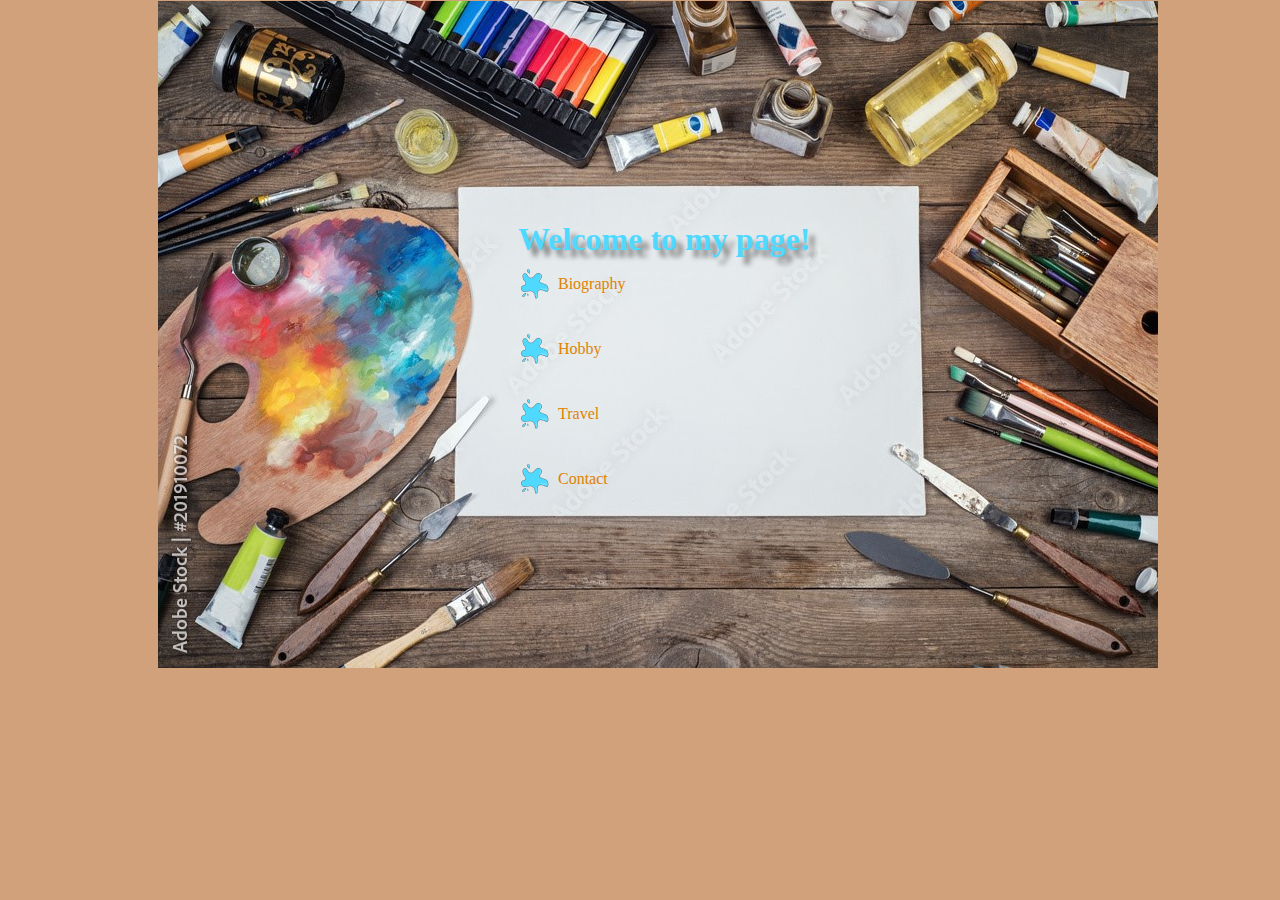
<file: index.html>
<!DOCTYPE html>
<html lang="en">
<head>
    <meta charset="UTF-8">
    <title>Mihaela's Web Page</title>
    <link rel="stylesheet" href="home.css">
</head>
<body>
<div class="main">
 <div id="container">
      <h1>Welcome to my page!</h1>
      <ul>
          <li><a href="bio.html">Biography</a></li>
          <li><a href="hobby.html">Hobby</a></li>
          <li><a href="travel.html">Travel</a></li>
          <li><a href="contact.html">Contact</a></li>
      </ul>
 </div>
</div>
</body>
</html>
</file>
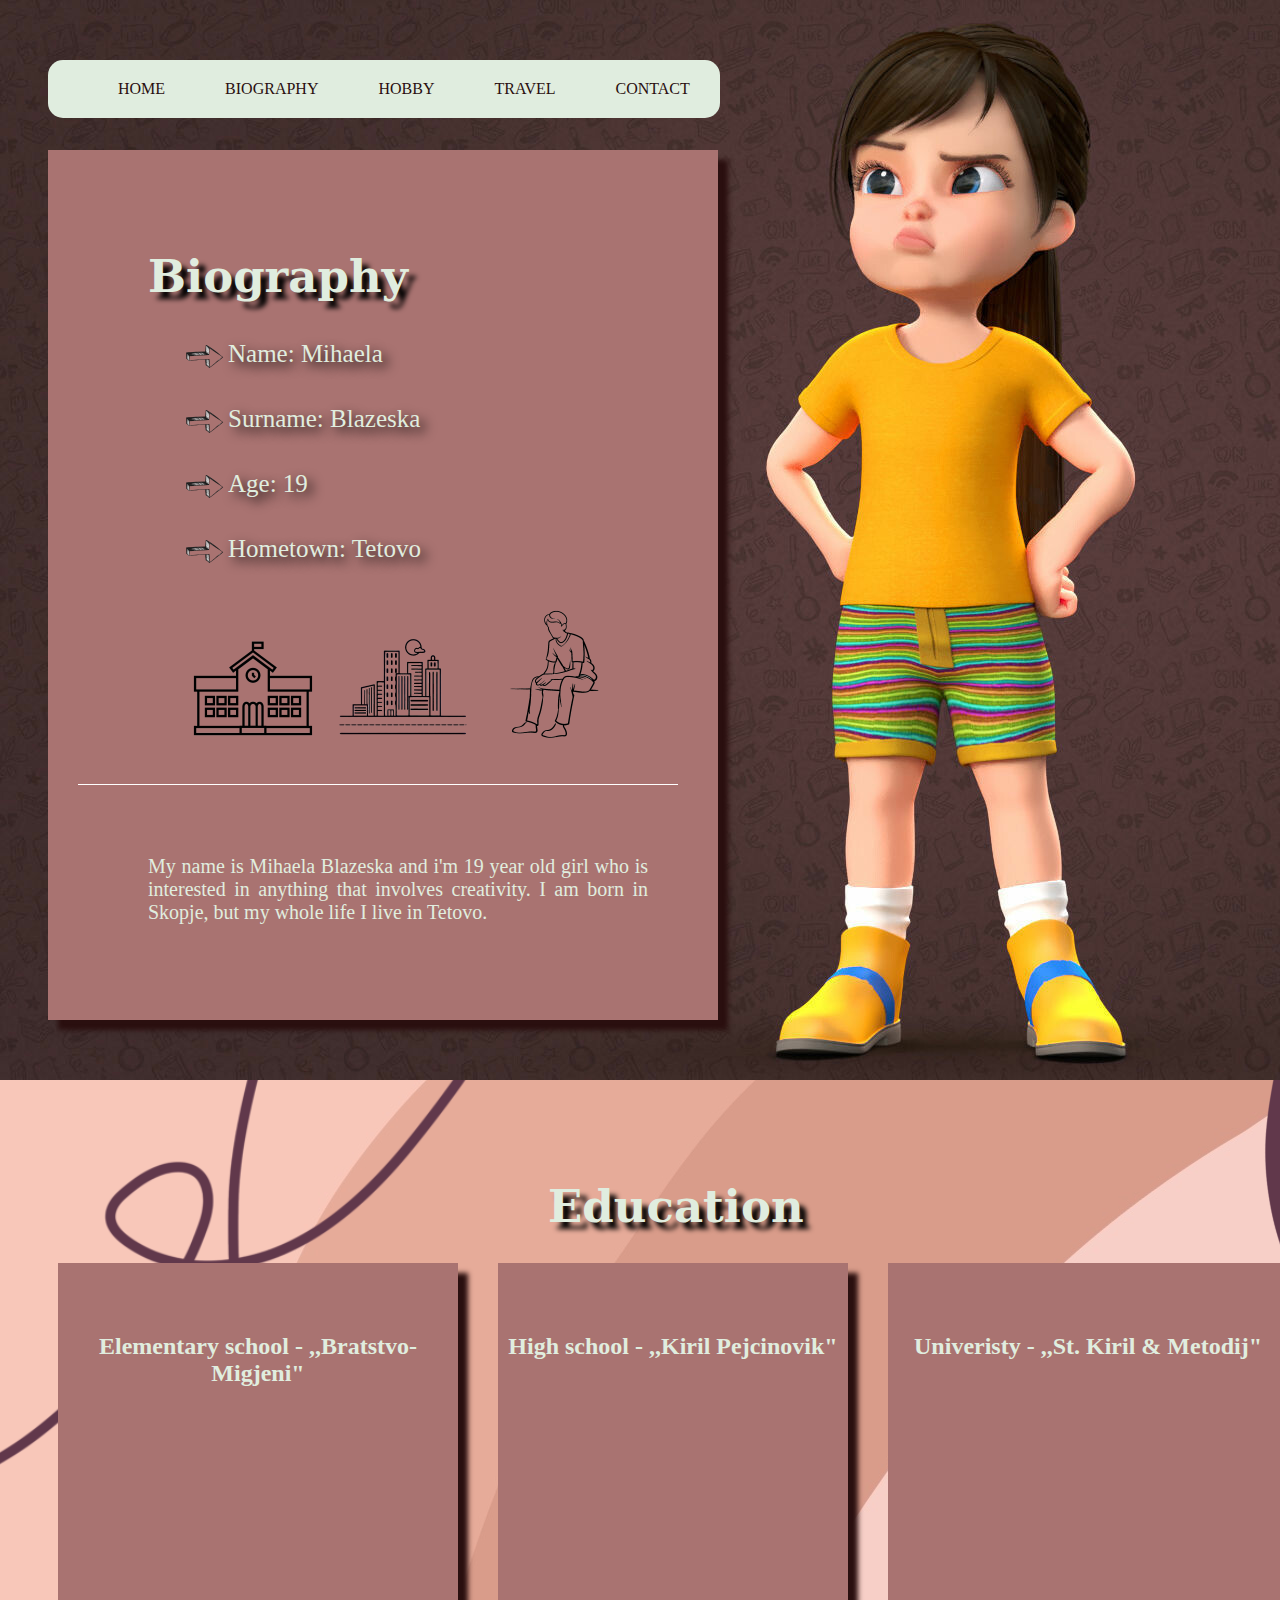
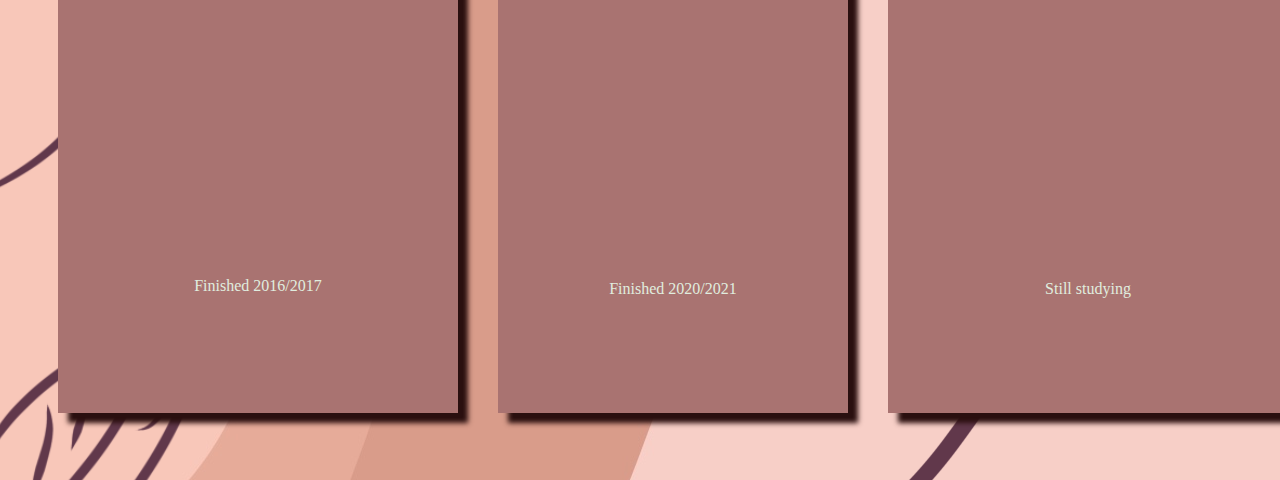
<file: bio.html>
<!DOCTYPE html>
<html lang="en">
<head>
    <meta charset="UTF-8">
    <title>Biography</title>
    <link rel="stylesheet" href="bio.css">
</head>
<body>
 <div id="nav">
     <ul>
         <li><a href="index.html">Home</a></li>
         <li><a href="bio.html">Biography</a></li>
         <li><a href="hobby.html">Hobby</a></li>
         <li><a href="travel.html">Travel</a></li>
         <li><a href="contact.html">Contact</a></li>
     </ul>
 </div>
 <div class="con">
 <h1>Biography</h1>
     <div class="con1">
 <ul>
 <li>Name: Mihaela</li>
 <li>Surname: Blazeska</li>
 <li>Age: 19</li>
 <li>Hometown: Tetovo</li>
     <img class="town" src="img/town1.png">
     <img class="school" src="img/school1.png">
     <img class="person" src="img/person1.png">
 </ul>
     </div>
 <div id="bio">
<p>My name is Mihaela Blazeska and i'm 19 year old girl who is interested in anything that involves creativity.
I am born in Skopje, but my whole life I live in Tetovo.</p>
 </div>
 </div>
 <div id="education">
     <div class="edu"></div>
     <h1>Education</h1>
     <div class="first">
     <h2 >Elementary school - ,,Bratstvo-Migjeni"</h2>
         <iframe src="https://www.google.com/maps/embed?pb=!1m18!1m12!1m3!1d2964.424624853761!2d20.97334031544537!3d42.01262237921167!2m3!1f0!2f0!3f0!3m2!1i1024!2i768!4f13.1!3m3!1m2!1s0x1353f0c2ba6cda83%3A0x6e67ae5a8cc4f24a!2sBratstvo%20Migeni!5e0!3m2!1sen!2smk!4v1657230111468!5m2!1sen!2smk" width="600" height="450" style="border:0;" allowfullscreen="" loading="lazy" referrerpolicy="no-referrer-when-downgrade"></iframe>
     <p>Finished 2016/2017</p>
     </div>
     <div class="second">
     <h2 >High school - ,,Kiril Pejcinovik"</h2>
         <iframe src="https://www.google.com/maps/embed?pb=!1m18!1m12!1m3!1d2964.7072634213982!2d20.962950715445118!3d42.006557679212186!2m3!1f0!2f0!3f0!3m2!1i1024!2i768!4f13.1!3m3!1m2!1s0x1353f0ed244ad497%3A0x1bb467d2f778aade!2sKiril%20Pejchinovikj%20-%20Tetoec%20HMS%20(Tetovo)%20%7C%20secondary%20education!5e0!3m2!1sen!2smk!4v1657230150161!5m2!1sen!2smk" width="600" height="450" style="border:0;" allowfullscreen="" loading="lazy" referrerpolicy="no-referrer-when-downgrade"></iframe>
     <p>Finished 2020/2021</p>
     </div>
     <div class="third">
     <h2 >Univeristy - ,,St. Kiril & Metodij"</h2>
         <iframe src="https://www.google.com/maps/embed?pb=!1m18!1m12!1m3!1d2965.0989933475503!2d21.44416751544481!3d41.99815097921291!2m3!1f0!2f0!3f0!3m2!1i1024!2i768!4f13.1!3m3!1m2!1s0x135415a4de1bb7f7%3A0x28bcf7854d28b913!2sSs.%20Cyril%20and%20Methodius%20University%20in%20Skopje%20(UKIM)!5e0!3m2!1sen!2smk!4v1657230190100!5m2!1sen!2smk" width="600" height="450" style="border:0;" allowfullscreen="" loading="lazy" referrerpolicy="no-referrer-when-downgrade"></iframe>
    <p>Still studying</p>
     </div>
 </div>
</body>
</html>
</file>
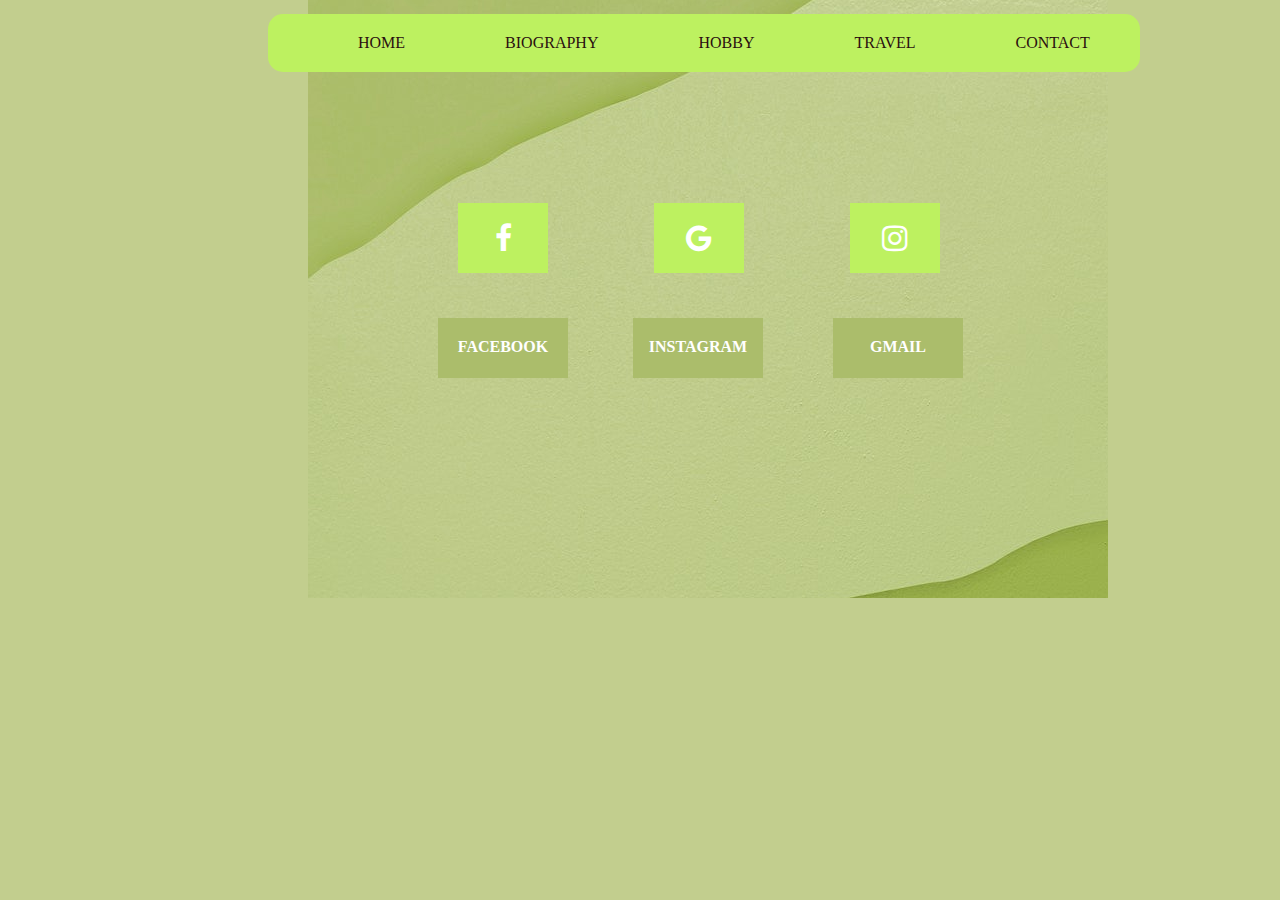
<file: contact.html>
<!DOCTYPE html>
<html lang="en">
<head>
    <meta charset="UTF-8">
    <title>Contact</title>
    <link rel="stylesheet" href="contact.css">
    <link rel="stylesheet" href="https://cdnjs.cloudflare.com/ajax/libs/font-awesome/4.7.0/css/font-awesome.min.css"/>
    <style>
        .fa {
            padding: 20px;
            font-size: 30px;
            width: 50px;
            text-align: center;
            text-decoration: none;
            margin: 5px 2px;
            margin-left: 100px;
        }

        .fa:hover {
            opacity: 0.7;
        }

        .fa-facebook {
            background: #bdf160;
            color: white;

        }
        .fa-google {
            background:#bdf160;
            color: white;
        }
        .fa-instagram {
            background:#bdf160;
            color: white;
        }
        #social
        {
            margin-left: 350px;
            margin-top: -400px;
            float: left;
        }


    </style>

</head>
<body>
    <header>
        <div id="nav">
            <ul>
                <li><a href="index.html">Home</a></li>
                <li><a href="bio.html">Biography</a></li>
                <li><a href="hobby.html">Hobby</a></li>
                <li><a href="travel.html">Travel</a></li>
                <li><a href="contact.html">Contact</a></li>
            </ul>
        </div>
    </header>
    <div class="cc"></div>
<div id="social">

    <a href="#" class="fa fa-facebook"></a>
    <a href="#" class="fa fa-google"></a>
    <a href="#" class="fa fa-instagram"></a>

</div>
    <p id="p1"><a href="https://www.facebook.com/">Facebook</a></p>
    <p id="p2"><a href="https://www.instagram.com/">Instagram</a></p>
    <p id="p3"><a href="https://www.gmail.com/">Gmail</a></p>
</body>
</html>
</file>
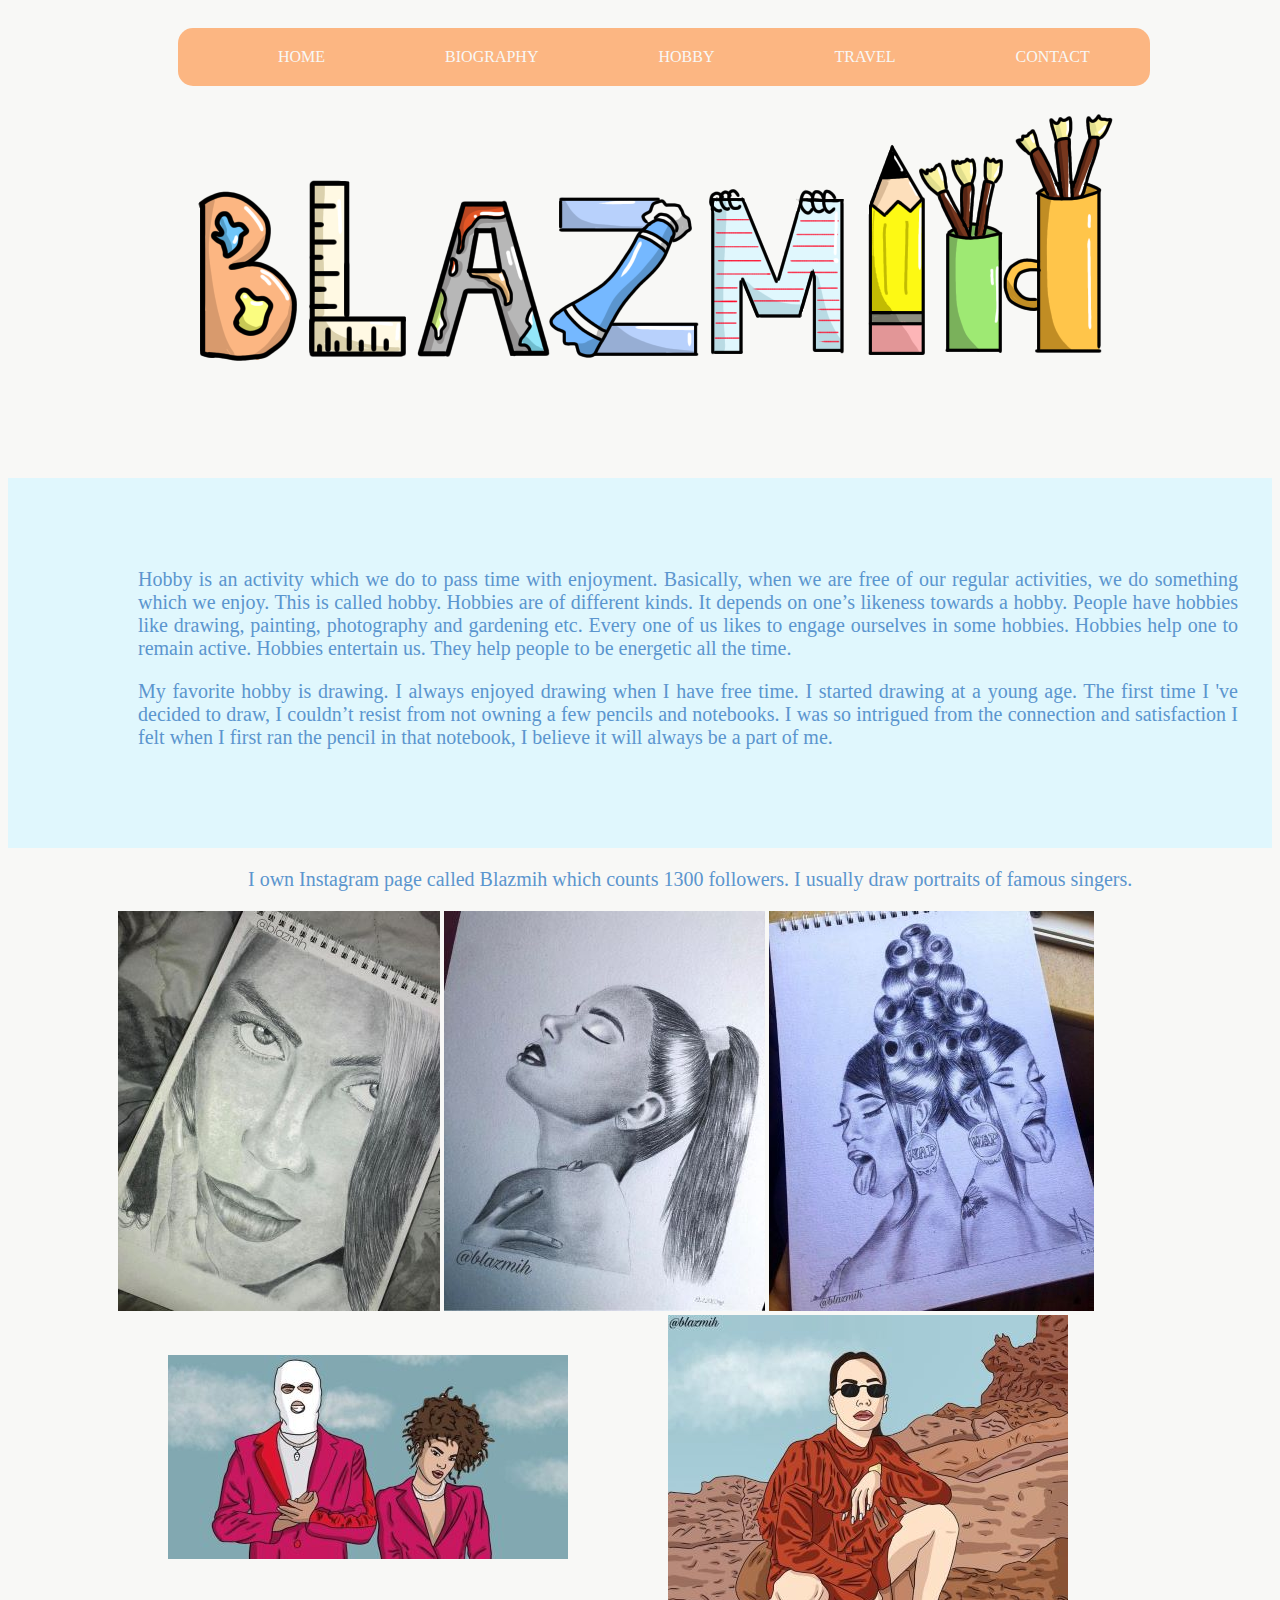
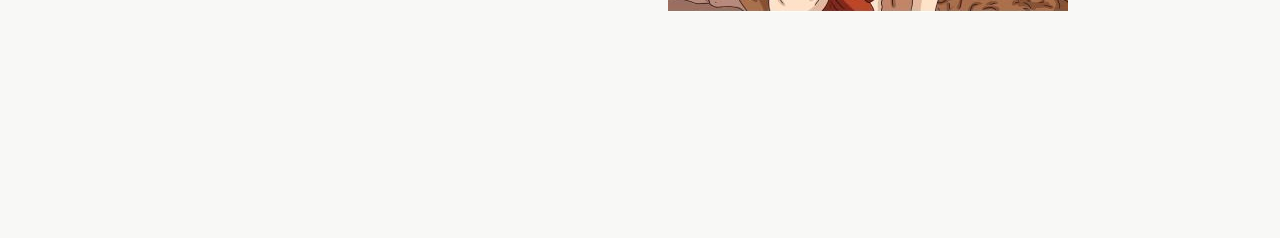
<file: hobby.html>
<!DOCTYPE html>
<html lang="en">
<head>
    <meta charset="UTF-8">
    <title>Hobby</title>
    <link rel="stylesheet" href="hobby.css">
</head>
<body>
<div class="header"></div>
<div id="nav">
    <ul>
        <li><a href="index.html">Home</a></li>
        <li><a href="bio.html">Biography</a></li>
        <li><a href="hobby.html">Hobby</a></li>
        <li><a href="travel.html">Travel</a></li>
        <li><a href="contact.html">Contact</a></li>
    </ul>
</div>
<div class="index">
    <p>Hobby is an activity which we do to pass time with enjoyment. Basically, when we are free of our regular activities, we do something which we enjoy. This is called hobby.

        Hobbies are of different kinds. It depends on one’s likeness towards a hobby. People have hobbies like drawing, painting, photography and gardening etc. Every one of us likes to engage ourselves in some hobbies. Hobbies help one to remain active. Hobbies entertain us. They help people to be energetic all the time.</p>
    <p>
        My favorite hobby is drawing.  I always enjoyed drawing when I have free time. I started drawing at a young age. The first time I 've decided to draw, I couldn’t resist from not owning a few pencils and notebooks.  I was so intrigued from the connection and satisfaction I felt when I first ran the pencil in that notebook, I believe it will always be a part of me.
    </p>
</div>
<div class="blazmih">
    <p>I own Instagram page called Blazmih which counts 1300 followers. I usually draw portraits of famous singers.</p>
    <img class="1c" src="img/billie1.jpg">
    <img class="2c" src="img/sara1.jpg">
    <img class="3c" src="img/cardi1.jpg">
    <img class="c4" src="img/nikolija1.jpg">
    <img class="c6" src="img/devito1.jpg">
</div>
</body>
</html>
</file>
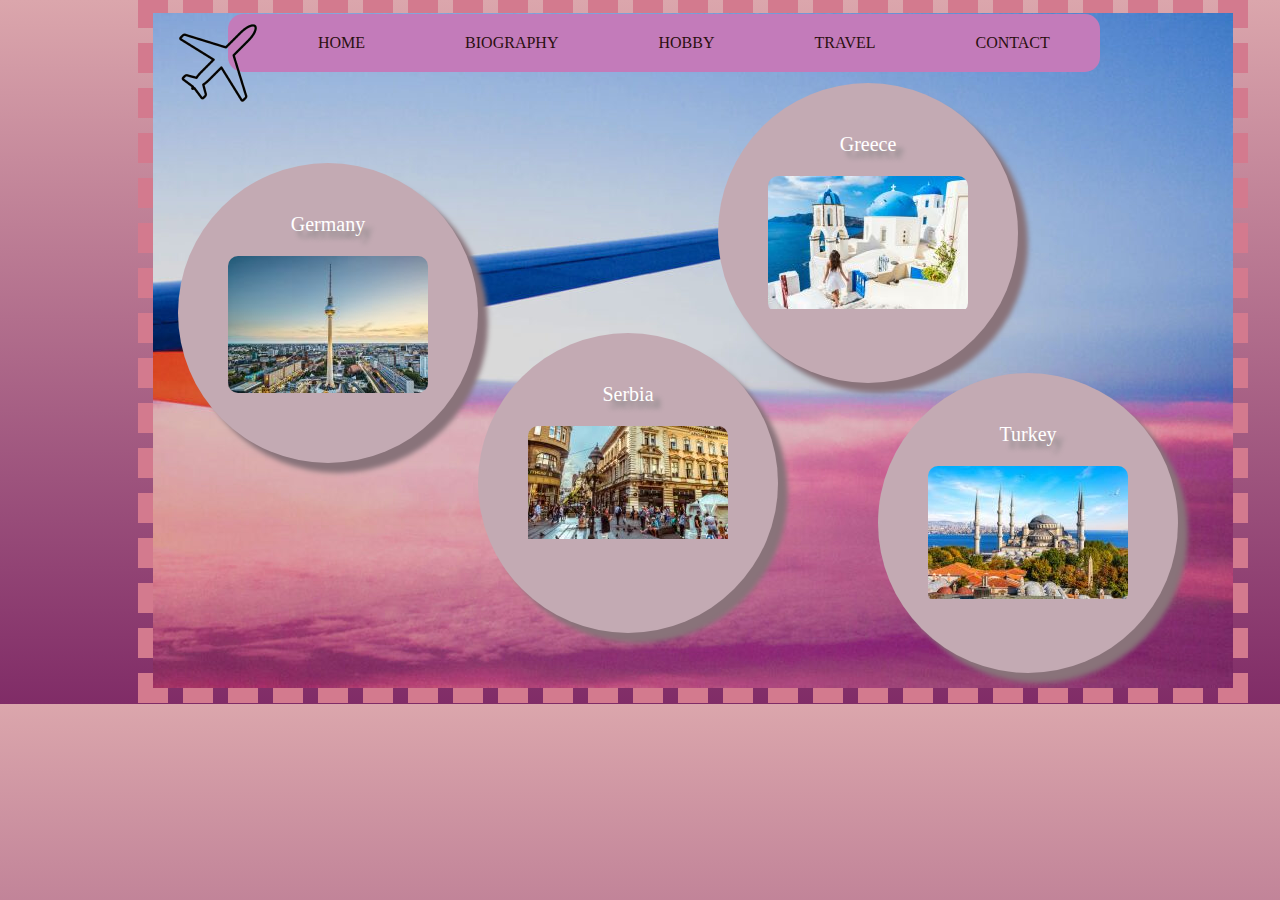
<file: travel.html>
<!DOCTYPE html>
<html lang="en">
<head>
    <meta charset="UTF-8">
    <title>Travel</title>
    <link rel="stylesheet" href="travel.css">
</head>
<body>
<div id="nav">
    <ul>
        <li><a href="index.html">Home</a></li>
        <li><a href="bio.html">Biography</a></li>
        <li><a href="hobby.html">Hobby</a></li>
        <li><a href="travel.html">Travel</a></li>
        <li><a href="contact.html">Contact</a></li>
    </ul>
</div>
<div class="content"></div>
<div class="dashed"></div>
<div class="content1">
    <p>Germany</p>
    <p class="im"></p>
</div>
<div class="content2">
    <p>Serbia</p>
    <p class="im"></p>
</div>
<div class="content3">
    <p>Greece</p>
    <p class="im"></p>
</div>
<div class="content4">
    <p>Turkey</p>
    <p class="im"></p>
</div>
<div class="extra"></div>
</body>
</html>
</file>
<file: home.css>
.main{
    background: url("img/bg.jpg")no-repeat;
    margin-left: 150px;
    margin-top: -20px;
    height: 667px;
}
body{
    height: 659px;
    background-color: #d1a17c;
}
h1{
    color: #4fd9ff;
    font-family: Jokerman;
    margin-left: 360px;
    padding-top: 220px;
    text-shadow: 7px 7px 5px gray;
}
#container ul li{
    background: url("img/li1.png")no-repeat;
    margin-left: 310px;
    height: 50px;
    width: 50px;
    list-style-type: none;
    padding-left: 50px;
    padding-top: 15px;
    padding-bottom: -25px;
}
#container ul{
    margin-top: -20px;
}
#container ul li a{
    text-decoration: none;
    font-family: "Lucida Handwriting";
    color: #e18200;
}
#container ul li a:hover{
    color: darkslateblue;
}
</file>
<file: bio.css>
body{
    background: url("img/girl.jpg")no-repeat;
    height: 1600px;
    width: 900px;
}
h1{
    color: #e0eddf;
    font-size: 45px;
    margin-left: 100px;
    text-shadow: 7px 7px 5px black;
    font-family: "DejaVu Serif";
}
.con ul{
    list-style-type: none;
    margin-left: 60px;
}
.con ul li{
    color: #e0eddf;
    font-size: 25px;
    padding-bottom: 30px;
    background: url("img/arrow1.png")no-repeat;
    padding-left: 50px;
    padding-top: 7px;
    font-family: "David Libre";
    text-shadow: 5px 5px 12px black;
}
#bio p{
    font-size: 20px;
    color: #e0eddf;
    width: 500px;
    margin-left: 100px;
    padding-top: 50px;
    text-align: justify;
}
.con{
    background-color: #a97371;
    box-shadow: 10px 10px 5px #2a0f0f;
    width: 670px;
    margin-left: 40px;
    margin-top: 150px;
    height: 800px;
    padding-top: 70px;
}
#nav ul{
    margin-top: -90px;
    float: left;
    background-color: #e0eddf;
    border-radius: 15px;
    margin-left: 40px;
}
#nav ul li{
    float: left;
    padding-left: 10px;
    padding-right: 10px;
    list-style-type: none;
}
#nav ul li a{
    display: block;
    text-decoration: none;
    text-transform: uppercase;
    color: #2a0f0f;
    padding: 20px;
}
#nav ul li a:hover{
    background-color: #a97371;
    border-radius: 5px;
}
.school{
    margin-top: 40px;
    float: left;
}
.person{
    margin-top: 5px;
}
.con1{
    border-bottom: 1px solid white;
    width: 600px;
    margin-left: 30px;
}
#education{
    background: url("img/pink.png")no-repeat;
    height: 1000px;
    width: 1350px;
    margin-left: -10px;
    margin-top: 60px;
}
#education h1{
    margin-left: 550px;
    margin-top: -900px;
}
.edu{
    background: url("img/bga.png")no-repeat;
    height: 1000px;
    width: 1350px;
}
.first{
    margin-left: 60px;
    background-color: #a97371;
    width: 400px;
    text-align: center;
    height: 700px;
    box-shadow: 10px 10px 5px #2a0f0f;
    padding-top: 50px;
}
.second{
    float: left;
    margin-left: 500px;
    margin-top: -750px;
    background-color: #a97371;
    width: 350px;
    text-align: center;
    height: 700px;
    box-shadow: 10px 10px 5px #2a0f0f;
    padding-top: 50px;
}
.second h2{
    padding-bottom: 30px;
}
.third{
    float: right;
    margin-right: 60px;
    margin-top: -750px;
    background-color: #a97371;
    width: 400px;
    text-align: center;
    height: 700px;
    box-shadow: 10px 10px 5px #2a0f0f;
    padding-top: 50px;
}
.third h2{
    padding-bottom: 30px;
}
iframe{
    width: 350px;
}
.second iframe{
    width: 290px;
}
.first, .second, .third{
    color: #e0eddf;
}
</file>
<file: contact.css>
#nav ul{
    float: left;
    background-color: #bdf160;
    border-radius: 15px;
    margin-left: 260px;
}
#nav ul li{
    float: left;
    list-style-type: none;
    padding-right: 30px;
    padding-left: 30px;
}
#nav ul li a{
    display: block;
    text-decoration: none;
    text-transform: uppercase;
    color: #2a0f0f;
    padding: 20px;
}
#nav ul li a:hover{
    background-color: #a6d655;
    border-radius: 5px;
}
body{
    background: #c2ce8e;
    height: 500px;
}
.cc{
    background: url("img/cc.jpg")no-repeat;
    height: 600px;
    width: 800px;
    margin-left: 300px;
    margin-top: -10px;
}
#social{
    margin-top: -400px;
    margin-left: 420px;
}
p{
    background-color: #abbd6b;
    width: 100px;
    height: 40px;
    padding-top: 20px;
    text-align: center;
    padding-left: 15px;
    padding-right: 15px;
}
p a{
    text-decoration: none;
    text-transform: uppercase;
    font-weight: bold;
    color: white;
}
#p1{
    float: left;
    margin-top: -280px;
    margin-left: 430px;
}
#p2{
    float: left;
    margin-top: -280px;
    margin-left: 625px;
}
#p3{
    float: left;
    margin-top: -280px;
    margin-left: 825px;
}
</file>
<file: hobby.css>
.header{
    background: url("img/blazmih.png")no-repeat;
    height: 700px;
    width: 959px;
    margin-left: 170px;
    margin-top: -230px;
}
body{
    background-color: #f8f8f6;
}
#nav ul{
    margin-top: -450px;
    float: left;
    background-color: #fcb682;
    border-radius: 15px;
    margin-left: 170px;
}
#nav ul li{
    float: left;
    padding-left: 40px;
    padding-right: 40px;
    list-style-type: none;
}
#nav ul li a{
    display: block;
    text-decoration: none;
    text-transform: uppercase;
    color: #f8f8f6;
    padding: 20px;
}
#nav ul li a:hover{
    background-color: #fcd6a4;
    border-radius: 5px;
    color: #855c43;
}
.index{
    clear: both;
    background-color: #e0f7fd;
    height: 300px;
    margin-top: -80px;
    padding-top: 70px;
}
p{
    margin-left: 130px;
    font-size: 20px;
    width: 1100px;
    text-align: justify;
    color: #5b95ce;
}
.c6{
    float: left;
    padding-right: 100px;
    margin-left: 50px;
    margin-top: 40px;
}
.blazmih{
    margin-left: 110px;
}
</file>
<file: travel.css>
#nav ul{
    float: left;
    background-color: #c37bba;
    border-radius: 15px;
    margin-left: 220px;
}
#nav ul li{
    float: left;
    list-style-type: none;
    padding-right: 30px;
    padding-left: 30px;
}
#nav ul li a{
    display: block;
    text-decoration: none;
    text-transform: uppercase;
    color: #2a0f0f;
    padding: 20px;
}
#nav ul li a:hover{
    background-color: #94d9de;
    border-radius: 5px;
}
body{
    height: 698px;
    background-image: linear-gradient(#dba6ac, #802c67);
}
.content{
    background: url("img/travel1.jpg")no-repeat;
    height: 675px;
    width: 1080px;
    margin-left: 130px;
    margin-top: -10px;
    border: 15px dashed #d37a8e;
}

h1{
    color: white;
    text-shadow: 7px 7px 5px black;
    float: left;
    margin-left: 550px;
    margin-top: -600px;
}
.content1{
    background-color: #c3aab3;
    box-shadow: 10px 10px 5px #89737a;
    width: 300px;
    border-radius: 150px;
    height: 270px;
    text-align: center;
    padding-top: 30px;
    float: left;
    margin-top: -540px;
    margin-left: 170px;
}
p{
    font-family: "Lucida Handwriting";
    font-size: 20px;
    color: white;
    text-shadow: 7px 7px 5px gray;
}
.content1 .im{
    background: url("img/germ1.jpeg")no-repeat;
    height: 137px;
    width: 200px;
    border-radius: 10px;
    margin-left: 50px;
}
.content2{
    background-color: #c3aab3;
    box-shadow: 10px 10px 5px #89737a;
    width: 300px;
    border-radius: 150px;
    height: 270px;
    text-align: center;
    padding-top: 30px;
    float: left;
    margin-top: -370px;
    margin-left: 470px;
}
.content2 .im{
    background: url("img/srb.jpg")no-repeat;
    height: 137px;
    width: 200px;
    border-radius: 10px;
    margin-left: 50px;
}
.content3{
    background-color: #c3aab3;
    box-shadow: 10px 10px 5px #89737a;
    width: 300px;
    border-radius: 150px;
    height: 270px;
    text-align: center;
    padding-top: 30px;
    float: left;
    margin-top: -620px;
    margin-left: 710px;
}
.content3 .im{
    background: url("img/gre.jpg")no-repeat;
    height: 137px;
    width: 200px;
    border-radius: 10px;
    margin-left: 50px;
}
.content4{
    background-color: #c3aab3;
    box-shadow: 10px 10px 5px #89737a;
    width: 300px;
    border-radius: 150px;
    height: 270px;
    text-align: center;
    padding-top: 30px;
    float: left;
    margin-top: -330px;
    margin-left: 870px;
}
.content4 .im{
    background: url("img/tur.jpg")no-repeat;
    height: 137px;
    width: 200px;
    border-radius: 10px;
    margin-left: 50px;
}
.extra{
    background: url("img/plane.png")no-repeat;
    height: 100px;
    width: 100px;
    float: left;
    margin-top: -690px;
    margin-left: 160px;
}
</file>
